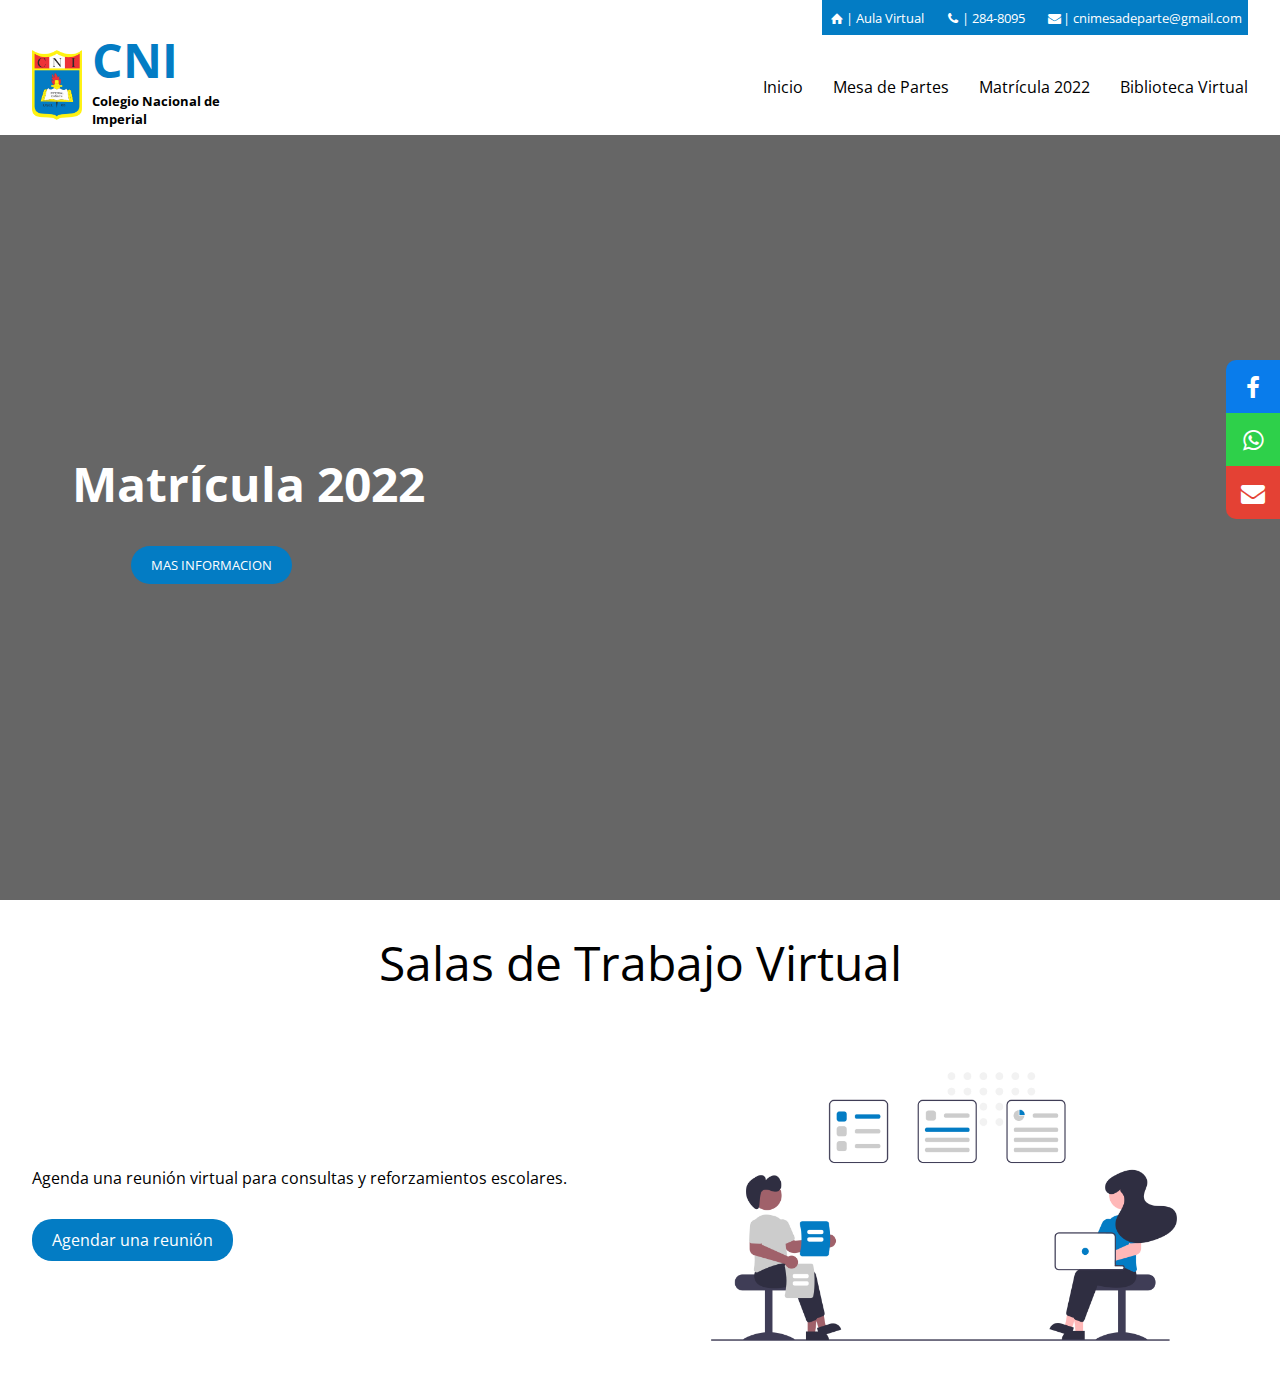
<file: index.html>
<!DOCTYPE html>
<html lang="en">
<head>
    <meta charset="UTF-8">
    <meta http-equiv="X-UA-Compatible" content="IE=edge">
    <meta name="viewport" content="width=device-width, initial-scale=1.0">
    <title>CNI</title>
    <link rel="icon" href="assets/img/0001.png">
    <link rel="stylesheet" href="assets/css/general.css">
    <link rel="stylesheet" href="assets/css/index.css">
    <link rel="stylesheet" href="assets/css/icons.css">
</head>
<body>
    <nav class="aviso">
        <div class="contenedor">
            <div>
                <span class="icon-home">|&nbsp;</span>
                <a href="aulavirtual.html">Aula Virtual</a>
                <span class="icon-phone">|&nbsp;</span>
                <a href="tel:284-8095">284-8095</a>
                <span class="icon-mail-alt">|&nbsp;</span>
                <a href="mailto:cnimesadeparte@gmail">cnimesadeparte@gmail.com</a>
            </div>
        </div>
    </nav>
    <nav class="menu">
        <ul class="contenedor">
            <li class="seccion-a">
                <a href="index.html">
                    <img src="assets/img/0001.png" alt="Insignia del Colegio Nacional de Imperial">
                    <div>
                        <h1>CNI</h1>
                        <h5>Colegio Nacional de Imperial</h5>
                    </div>
                </a>
            </li>
            <li class="seccion-b">
                <a href="index.html">Inicio</a>
                <a href="mesadepartes.php">Mesa de Partes</a>
                <a href="matricula.php">Matrícula 2022</a>
                <a href="biblioteca.html">Biblioteca Virtual</a>
            </li>
        </ul>
    </nav>
    <section class="social">
        <a target="_blank" href="https://www.facebook.com/profile.php?id=100014020116203" class="icon-facebook"></a>
        <a target="_blank" href="https://api.whatsapp.com/send?phone=+51998833958&text=Te%20saluda%20la%20Directora%20del%20Colegio%20Nacional%20de%20Imperial%C2%BFEn%20que%20te%20puedo%20ayudar?" class="icon-wspt"></a>
        <a href="mailto:cnimesadeparte@gmail" class="icon-mail-alt"></a>
    </section>
    <section class="banner">
        <div class="contenedor">
            <h1>Matrícula 2022</h1>
            <div>
                <a href="matricula.html">Mas Informacion</a>
            </div>
        </div>
    </section>
    <h1 class="title">Salas de Trabajo Virtual</h1>
    <section class="meet">
        <div class="seccion-a">
            <h2>Agenda una reunión virtual para consultas y reforzamientos escolares.</h2>
            <div>
                <a target="_blank" href="https://api.whatsapp.com/send?phone=+51998833958&text=Te%20saluda%20la%20Directora%20del%20Colegio%20Nacional%20de%20Imperial%C2%BFEn%20que%20te%20puedo%20ayudar?">Agendar una reunión</a>
            </div>
        </div>
        <div class="seccion-b">
            <img src="assets/img/0002.png">
        </div>
    </section>
</body>
</html>
</file>
<file: assets/css/general.css>
@import url('https://fonts.googleapis.com/css2?family=Open+Sans:wght@300;400;600;700;800&display=swap');
*{
    margin: 0;
    padding: 0;
    font-family: 'Open Sans', sans-serif;
}
:root{
    --primario:#037CC4;
}
a{
    text-decoration: none;
}
ul{
    list-style: none;
}
.title{
    font-size: 3rem;
    text-align: center;
    font-weight: 400;
    margin-top: 30px;
    margin-bottom: 30px;
}
.aviso{
    width: 100%;
    height: 35px;
}
.aviso .contenedor{
    max-width: 1500px;
    width: 95%;
    margin: auto;
    height: 100%;
    align-items: center;
    justify-content: flex-end;
    display: flex;
}
.aviso .contenedor div{
    background-color: var(--primario);
    width: 35%;
    height: 100%;
    display: flex;
    align-items: center;
    justify-content: center;
}
.aviso .contenedor div span{
    color: #fff;
    font-size: .8rem;
}
.aviso .contenedor div a{
    color: #fff;
    font-size: .8rem;
    margin-right: 20px;
}
.aviso .contenedor div a:nth-child(6){
    margin-right: 0px;
}
.aviso .contenedor div a:hover{
    text-decoration: underline;
}
.menu{
    height: 100px;
}
.menu .contenedor{
    width: 95%;
    max-width: 1500px;
    margin: auto;
    height: 100%;
    display: flex;
    align-items: center;
    justify-content: center;
}
.menu .contenedor .seccion-a{
    width: 20%;
    height: 100%;
    display: flex;
    align-items: center;
    justify-content: center;
}
.menu .contenedor .seccion-a a{
    display: flex;
    align-items: center;
    color: #000;
    justify-content: space-between;
}
.menu .contenedor .seccion-a a img{
    width: 50px;
}
.menu .contenedor .seccion-a  div{
    height: 100%;
    margin-left: 10px;
}
.menu .contenedor .seccion-a  div h1{
    font-size: 3rem;
    margin-top: -15px;
    color: var(--primario);
}
.menu .contenedor .seccion-a  div h5{
    font-size: .8rem;
}
.menu .contenedor .seccion-b{
    width: 80%;
    height: 100%;
    align-items: center;
    display: flex;
    justify-content: flex-end;
}
.menu .contenedor .seccion-b a{
    margin-left: 30px;
    height: 50%;
    align-items: center;
    display: flex;
    justify-content: center;
    border-top: 4px solid transparent;
    transition: .3s;
    color: #000;
}
.menu .contenedor .seccion-b a:hover{
    border-top: 4px solid var(--primario);
    transition: .3s;
}
.social{
    position: fixed;
    flex-direction: column;
    display: flex;
    top: 40%;
    right: 0;
    z-index: 100000;
}
.social a{
    color: #fff;
    padding: 10px;
    font-size: 1.5rem;
}
.social a:nth-child(1){
    background-color:#097CEB;
    border-top-left-radius: 10px;
    transition: .3s;
}
.social a:nth-child(1):hover{
   transition: .3s;
   margin-left: -10px;
   border-bottom-left-radius: 10px;
}
.social a:nth-child(2){
    background-color:#2ED04A;
    transition: .3s;
}
.social a:nth-child(2):hover{
    transition: .3s;
    margin-left: -10px;
    border-top-left-radius: 10px;
    border-bottom-left-radius: 10px;
 }
.social a:nth-child(3){
    background-color:#E44134;
    transition: .3s;
    border-bottom-left-radius: 10px;
}
.social a:nth-child(3):hover{
    transition: .3s;
    margin-left: -10px;
    border-top-left-radius: 10px;
}
</file>
<file: assets/css/index.css>
.banner{
    height: calc(100vh - 135px);
    width: 100%;
    background-image: url(https://images.pexels.com/photos/4145153/pexels-photo-4145153.jpeg?auto=compress&cs=tinysrgb&dpr=1&w=500);
    background-position: center center;
	background-size: cover;
	background-repeat: no-repeat;
    align-items: center;
    justify-content: center;
    display: flex;
}
.banner:before {
	content:'';
	position: absolute;
	bottom: 0;
	left: 0;
	right: 0;
    height: calc(100vh - 135px);
	background-color: rgba(0,0,0,0.6);
}
.banner .contenedor{
    position: absolute;
    width: 95%;
    max-width: 1500px;
}
.banner .contenedor h1{
    color: white;
    margin: auto;
    text-align: left;
    font-size: 3rem;
    margin-left: 40px;
    animation-duration: 1s;
    animation-name: slidein;
}@keyframes slidein {
    from {
        transform: scale(0);
    }
}
.banner .contenedor div{
    width: 220px;
    margin-left: 40px;
    margin-top: 30px;
    align-items: center;
    justify-content: end;
    display: flex;
}
.banner .contenedor div a{
    text-decoration: none;
    color: #fff;
    text-transform: uppercase;
    background-color: var(--primario);
    padding: 10px 20px;
    border-radius: 20px;
    font-size: .8rem;
    animation-duration: 1s;
    animation-name: slidein;
    transition: .3s;
}
.banner .contenedor div a:hover{
    letter-spacing: 1px;
    transition: .3s;
}
.meet{
    width: 95%;
    max-width: 1500px;
    margin: auto;
    display: flex;
    align-items: center;
    justify-content: center;
}
.meet .seccion-a{
    width: 50%;
    height: 100%;
}
.meet .seccion-a h2{
    font-size: 1rem;
    font-weight: 400;
}
.meet .seccion-a div{
    margin-top: 40px;
}
.meet .seccion-a div a{
    color: #fff;
    background-color: var(--primario);
    padding: 10px 20px;
    border-radius: 20px;
    transition: .3s;
}
.meet .seccion-a div a:hover{
    letter-spacing: 1px;
    transition: .3s;
}
.meet .seccion-b{
    width: 50%;
    height: 100%;
}
.meet .seccion-b img{
    width: 100%;
}
</file>
<file: assets/css/icons.css>
@font-face {
  font-family: 'icons';
  src: url('../font/icons.eot?14372048');
  src: url('../font/icons.eot?14372048#iefix') format('embedded-opentype'),
       url('../font/icons.woff2?14372048') format('woff2'),
       url('../font/icons.woff?14372048') format('woff'),
       url('../font/icons.ttf?14372048') format('truetype'),
       url('../font/icons.svg?14372048#icons') format('svg');
  font-weight: normal;
  font-style: normal;
}
/* Chrome hack: SVG is rendered more smooth in Windozze. 100% magic, uncomment if you need it. */
/* Note, that will break hinting! In other OS-es font will be not as sharp as it could be */
/*
@media screen and (-webkit-min-device-pixel-ratio:0) {
  @font-face {
    font-family: 'icons';
    src: url('../font/icons.svg?14372048#icons') format('svg');
  }
}
*/
[class^="icon-"]:before, [class*=" icon-"]:before {
  font-family: "icons";
  font-style: normal;
  font-weight: normal;
  speak: never;

  display: inline-block;
  text-decoration: inherit;
  width: 1em;
  margin-right: .2em;
  text-align: center;
  /* opacity: .8; */

  /* For safety - reset parent styles, that can break glyph codes*/
  font-variant: normal;
  text-transform: none;

  /* fix buttons height, for twitter bootstrap */
  line-height: 1em;

  /* Animation center compensation - margins should be symmetric */
  /* remove if not needed */
  margin-left: .2em;

  /* you can be more comfortable with increased icons size */
  /* font-size: 120%; */

  /* Font smoothing. That was taken from TWBS */
  -webkit-font-smoothing: antialiased;
  -moz-osx-font-smoothing: grayscale;

  /* Uncomment for 3D effect */
  /* text-shadow: 1px 1px 1px rgba(127, 127, 127, 0.3); */
}

.icon-user:before { content: '\e800'; } /* '' */
.icon-regular:before { content: '\e801'; } /* '' */
.icon-basket:before { content: '\e802'; } /* '' */
.icon-calendar:before { content: '\e803'; } /* '' */
.icon-stopwatch:before { content: '\e804'; } /* '' */
.icon-clock:before { content: '\e805'; } /* '' */
.icon-clock-circled:before { content: '\e806'; } /* '' */
.icon-videocam:before { content: '\e807'; } /* '' */
.icon-cancel-circled:before { content: '\e808'; } /* '' */
.icon-vcard:before { content: '\e809'; } /* '' */
.icon-phone:before { content: '\e80a'; } /* '' */
.icon-credit-card:before { content: '\e80b'; } /* '' */
.icon-book:before { content: '\e80c'; } /* '' */
.icon-home:before { content: '\e80d'; } /* '' */
.icon-emo-happy:before { content: '\e80e'; } /* '' */
.icon-emo-unhappy:before { content: '\e80f'; } /* '' */
.icon-emo-thumbsup:before { content: '\e810'; } /* '' */
.icon-emo-angry:before { content: '\e811'; } /* '' */
.icon-emo-laugh:before { content: '\e812'; } /* '' */
.icon-thumbs-up:before { content: '\e813'; } /* '' */
.icon-thumbs-down:before { content: '\e814'; } /* '' */
.icon-users:before { content: '\e815'; } /* '' */
.icon-briefcase:before { content: '\e816'; } /* '' */
.icon-tools:before { content: '\e817'; } /* '' */
.icon-users-1:before { content: '\e818'; } /* '' */
.icon-home-1:before { content: '\e819'; } /* '' */
.icon-plus-1:before { content: '\e81a'; } /* '' */
.icon-comment-inv-alt2:before { content: '\e81b'; } /* '' */
.icon-down-dir:before { content: '\e81c'; } /* '' */
.icon-emo-wink2:before { content: '\e81d'; } /* '' */
.icon-lock:before { content: '\e81e'; } /* '' */
.icon-eye:before { content: '\e81f'; } /* '' */
.icon-eye-off:before { content: '\e820'; } /* '' */
.icon-eye-1:before { content: '\e821'; } /* '' */
.icon-eye-off-1:before { content: '\e822'; } /* '' */
.icon-lock-1:before { content: '\e823'; } /* '' */
.icon-key:before { content: '\e824'; } /* '' */
.icon-cancel:before { content: '\e825'; } /* '' */
.icon-cancel-circled-1:before { content: '\e826'; } /* '' */
.icon-ok-circled:before { content: '\e827'; } /* '' */
.icon-ok:before { content: '\e828'; } /* '' */
.icon-attention-circled:before { content: '\e829'; } /* '' */
.icon-clock-1:before { content: '\e82a'; } /* '' */
.icon-location:before { content: '\e82b'; } /* '' */
.icon-up-dir:before { content: '\e82c'; } /* '' */
.icon-heart:before { content: '\e82d'; } /* '' */
.icon-direction:before { content: '\e82e'; } /* '' */
.icon-female:before { content: '\e82f'; } /* '' */
.icon-male:before { content: '\e830'; } /* '' */
.icon-down-open:before { content: '\e831'; } /* '' */
.icon-down-circle:before { content: '\e832'; } /* '' */
.icon-sun-inv:before { content: '\e833'; } /* '' */
.icon-moon-inv:before { content: '\e834'; } /* '' */
.icon-moon-inv-1:before { content: '\e835'; } /* '' */
.icon-gift:before { content: '\e836'; } /* '' */
.icon-cog:before { content: '\e837'; } /* '' */
.icon-cog-alt:before { content: '\e838'; } /* '' */
.icon-briefcase-1:before { content: '\e839'; } /* '' */
.icon-suitcase-1:before { content: '\e83a'; } /* '' */
.icon-graduation-cap:before { content: '\e83b'; } /* '' */
.icon-adjust:before { content: '\e83c'; } /* '' */
.icon-login:before { content: '\e83d'; } /* '' */
.icon-logout:before { content: '\e83e'; } /* '' */
.icon-user-add:before { content: '\e83f'; } /* '' */
.icon-heart-1:before { content: '\e840'; } /* '' */
.icon-print:before { content: '\e841'; } /* '' */
.icon-heart-filled:before { content: '\e842'; } /* '' */
.icon-print-1:before { content: '\e843'; } /* '' */
.icon-editar:before { content: '\e844'; } /* '' */
.icon-pin:before { content: '\e845'; } /* '' */
.icon-eliminar:before { content: '\e846'; } /* '' */
.icon-github-circled-1:before { content: '\e847'; } /* '' */
.icon-gift-1:before { content: '\e848'; } /* '' */
.icon-thumbs-up-1:before { content: '\e849'; } /* '' */
.icon-videocam-1:before { content: '\e84a'; } /* '' */
.icon-crown:before { content: '\e84b'; } /* '' */
.icon-search:before { content: '\e84c'; } /* '' */
.icon-globe:before { content: '\e84d'; } /* '' */
.icon-signal:before { content: '\e84e'; } /* '' */
.icon-cancel-1:before { content: '\e84f'; } /* '' */
.icon-globe-1:before { content: '\e850'; } /* '' */
.icon-comment:before { content: '\e851'; } /* '' */
.icon-headphones:before { content: '\e852'; } /* '' */
.icon-basket-1:before { content: '\e853'; } /* '' */
.icon-play:before { content: '\e854'; } /* '' */
.icon-stop:before { content: '\e855'; } /* '' */
.icon-pause:before { content: '\e856'; } /* '' */
.icon-record:before { content: '\e857'; } /* '' */
.icon-videocam-2:before { content: '\e858'; } /* '' */
.icon-cloud:before { content: '\e859'; } /* '' */
.icon-folder:before { content: '\e85a'; } /* '' */
.icon-heart-2:before { content: '\e85b'; } /* '' */
.icon-videocam-outline:before { content: '\e85c'; } /* '' */
.icon-cloud-1:before { content: '\e85d'; } /* '' */
.icon-location-1:before { content: '\e85e'; } /* '' */
.icon-flag:before { content: '\e85f'; } /* '' */
.icon-down-open-1:before { content: '\f004'; } /* '' */
.icon-github-circled-alt2:before { content: '\f056'; } /* '' */
.icon-link-ext:before { content: '\f08e'; } /* '' */
.icon-twitter-1:before { content: '\f099'; } /* '' */
.icon-facebook:before { content: '\f09a'; } /* '' */
.icon-github-circled:before { content: '\f09b'; } /* '' */
.icon-rss:before { content: '\f09e'; } /* '' */
.icon-menu:before { content: '\f0c9'; } /* '' */
.icon-mail-alt:before { content: '\f0e0'; } /* '' */
.icon-linkedin:before { content: '\f0e1'; } /* '' */
.icon-paste:before { content: '\f0ea'; } /* '' */
.icon-suitcase:before { content: '\f0f2'; } /* '' */
.icon-bell-alt:before { content: '\f0f3'; } /* '' */
.icon-angle-right:before { content: '\f105'; } /* '' */
.icon-laptop:before { content: '\f109'; } /* '' */
.icon-quote-left:before { content: '\f10d'; } /* '' */
.icon-quote-right:before { content: '\f10e'; } /* '' */
.icon-smile:before { content: '\f118'; } /* '' */
.icon-attention-alt:before { content: '\f12a'; } /* '' */
.icon-play-circled:before { content: '\f144'; } /* '' */
.icon-dollar:before { content: '\f155'; } /* '' */
.icon-doc-text-inv:before { content: '\f15c'; } /* '' */
.icon-thumbs-up-alt:before { content: '\f164'; } /* '' */
.icon-thumbs-down-alt:before { content: '\f165'; } /* '' */
.icon-youtube-play:before { content: '\f16a'; } /* '' */
.icon-instagram:before { content: '\f16d'; } /* '' */
.icon-graduation-cap-1:before { content: '\f19d'; } /* '' */
.icon-google:before { content: '\f1a0'; } /* '' */
.icon-language:before { content: '\f1ab'; } /* '' */
.icon-file-image:before { content: '\f1c5'; } /* '' */
.icon-file-video:before { content: '\f1c8'; } /* '' */
.icon-file-code:before { content: '\f1c9'; } /* '' */
.icon-paper-plane:before { content: '\f1d8'; } /* '' */
.icon-twitch:before { content: '\f1e8'; } /* '' */
.icon-wifi:before { content: '\f1eb'; } /* '' */
.icon-cc-visa:before { content: '\f1f0'; } /* '' */
.icon-cc-amex:before { content: '\f1f3'; } /* '' */
.icon-cc-paypal:before { content: '\f1f4'; } /* '' */
.icon-cc-stripe:before { content: '\f1f5'; } /* '' */
.icon-wspt:before { content: '\f232'; } /* '' */
.icon-registroa:before { content: '\f234'; } /* '' */
.icon-commenting-o:before { content: '\f27b'; } /* '' */
.icon-google-plus-circle:before { content: '\f2b3'; } /* '' */
.icon-id-card:before { content: '\f2c2'; } /* '' */
.icon-telegram:before { content: '\f2c6'; } /* '' */
.icon-twitter:before { content: '\f30a'; } /* '' */
.icon-fb:before { content: '\f30d'; } /* '' */
.icon-linkedin-1:before { content: '\f318'; } /* '' */
.icon-win8:before { content: '\f325'; } /* '' */
</file>
